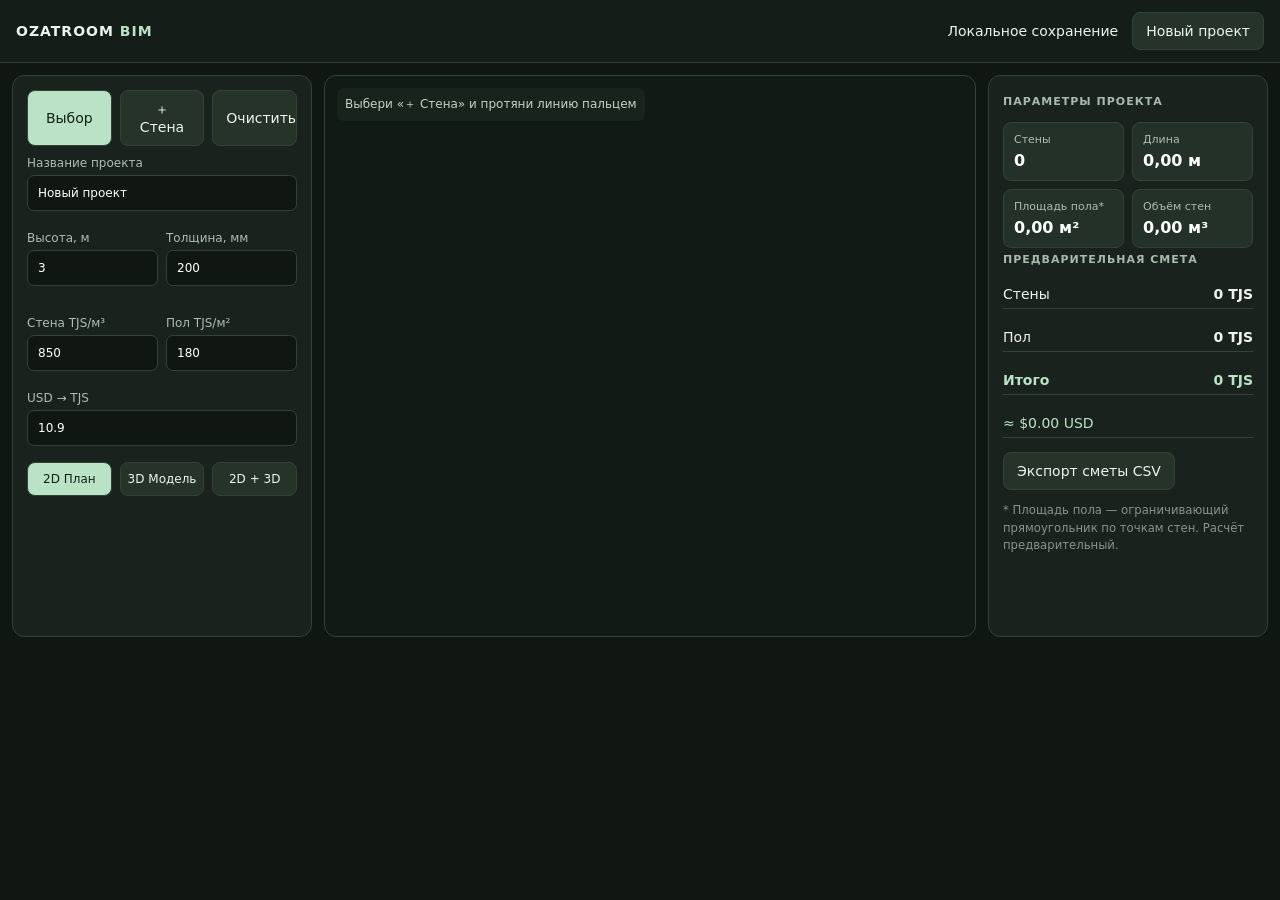
<file: ozatroom-bim/index.html>
<!doctype html>
<html lang="ru"><head><meta charset="UTF-8"><meta name="viewport" content="width=device-width,initial-scale=1,viewport-fit=cover"><meta name="theme-color" content="#101713"><title>OZATROOM BIM</title><link rel="stylesheet" href="./styles.css"></head>
<body><header><div class="brand">OZATROOM <b>BIM</b></div><span id="saved">Локальное сохранение</span><button id="new">Новый проект</button></header>
<main><section class="tools"><div class="row"><button class="active" data-tool="select">Выбор</button><button data-tool="wall">＋ Стена</button><button id="clear">Очистить</button></div>
<label>Название проекта<input id="name" value="Новый проект"></label><div class="row"><label>Высота, м<input id="height" type="number" value="3" min="1" step=".1"></label><label>Толщина, мм<input id="thick" type="number" value="200" min="50" step="10"></label></div>
<div class="row"><label>Стена TJS/м³<input id="wallPrice" type="number" value="850"></label><label>Пол TJS/м²<input id="floorPrice" type="number" value="180"></label></div><label>USD → TJS<input id="rate" type="number" value="10.9" step=".01"></label>
<div class="row tabs"><button class="active" data-view="plan">2D План</button><button data-view="model">3D Модель</button><button data-view="both">2D + 3D</button></div></section>
<section class="views"><div id="plan"><div class="hint">Выбери «＋ Стена» и протяни линию пальцем</div><canvas id="drawing"></canvas></div><div id="model" class="hidden"><div id="three"></div></div></section>
<section class="summary"><h3>ПАРАМЕТРЫ ПРОЕКТА</h3><div class="stats"><div>Стены<b id="count">0</b></div><div>Длина<b id="length">0,00 м</b></div><div>Площадь пола*<b id="area">0,00 м²</b></div><div>Объём стен<b id="volume">0,00 м³</b></div></div><h3>ПРЕДВАРИТЕЛЬНАЯ СМЕТА</h3><p>Стены <b id="wc">0 TJS</b></p><p>Пол <b id="fc">0 TJS</b></p><p class="total">Итого <b id="total">0 TJS</b></p><p id="usd">≈ $0.00 USD</p><button id="csv">Экспорт сметы CSV</button><small>* Площадь пола — ограничивающий прямоугольник по точкам стен. Расчёт предварительный.</small></section></main>
<script type="module" src="./app.js"></script></body></html>
</file>
<file: ozatroom-bim/styles.css>
:root{color-scheme:dark;--bg:#101713;--panel:#19221c;--line:#334238;--text:#edf4ee;--green:#b9e3c4}*{box-sizing:border-box}body{margin:0;background:var(--bg);color:var(--text);font:14px system-ui,Arial}header{display:flex;align-items:center;gap:14px;padding:12px 16px;background:#151d18;border-bottom:1px solid var(--line);position:sticky;top:0;z-index:5}.brand{font-weight:800;letter-spacing:1px;flex:1}.brand b{color:var(--green)}button,input{font:inherit}button{background:#253329;color:var(--text);border:1px solid var(--line);border-radius:8px;padding:10px 13px;cursor:pointer}button.active{background:#b9e3c4;color:#142018}main{max-width:1400px;margin:auto;padding:12px;display:grid;grid-template-columns:300px minmax(0,1fr) 280px;gap:12px}.tools,.summary{background:var(--panel);border:1px solid var(--line);border-radius:12px;padding:14px}.row{display:flex;gap:8px;margin-bottom:10px}.row>*{flex:1;min-width:0}.tools label{display:block;color:#aebdb2;font-size:12px;margin:10px 0}.tools input{display:block;width:100%;margin-top:5px;background:#101713;color:white;border:1px solid var(--line);border-radius:7px;padding:10px}.views{min-height:560px;border:1px solid var(--line);border-radius:12px;overflow:hidden;background:#111a14}#plan,#model{height:100%;min-height:560px;position:relative}canvas{width:100%;height:100%;display:block;touch-action:none}#three{position:absolute;inset:0}#three canvas{width:100%;height:100%}.hint{position:absolute;z-index:2;top:12px;left:12px;color:#c4d4c8;background:#17231b;padding:8px;border-radius:7px;font-size:12px;pointer-events:none}.hidden{display:none!important}h3{font-size:11px;letter-spacing:1px;color:#a8b9ad;margin:5px 0 14px}.stats{display:grid;grid-template-columns:1fr 1fr;gap:8px}.stats div{background:#243128;border:1px solid var(--line);padding:10px;border-radius:8px;color:#aebdb2;font-size:11px}.stats b{display:block;color:white;font-size:16px;margin-top:5px}.summary p{display:flex;justify-content:space-between;border-bottom:1px solid var(--line);padding:6px 0}.summary .total{font-weight:800;color:var(--green)}#usd{text-align:right;color:var(--green)}small{display:block;color:#87958b;line-height:1.5;margin-top:12px}.tabs{margin-top:16px}.tabs button{font-size:12px;padding:9px 5px}@media(max-width:900px){main{grid-template-columns:1fr}.views{order:2;min-height:55vh}.tools{order:1}.summary{order:3}#plan,#model{min-height:55vh}.tools{display:block}.stats{grid-template-columns:repeat(2,1fr)}}@media(max-width:420px){header{padding:10px;gap:6px;font-size:12px}header button{padding:8px;font-size:11px}.row button{padding:9px 5px;font-size:12px}.tools,.summary{padding:11px}}
</file>
